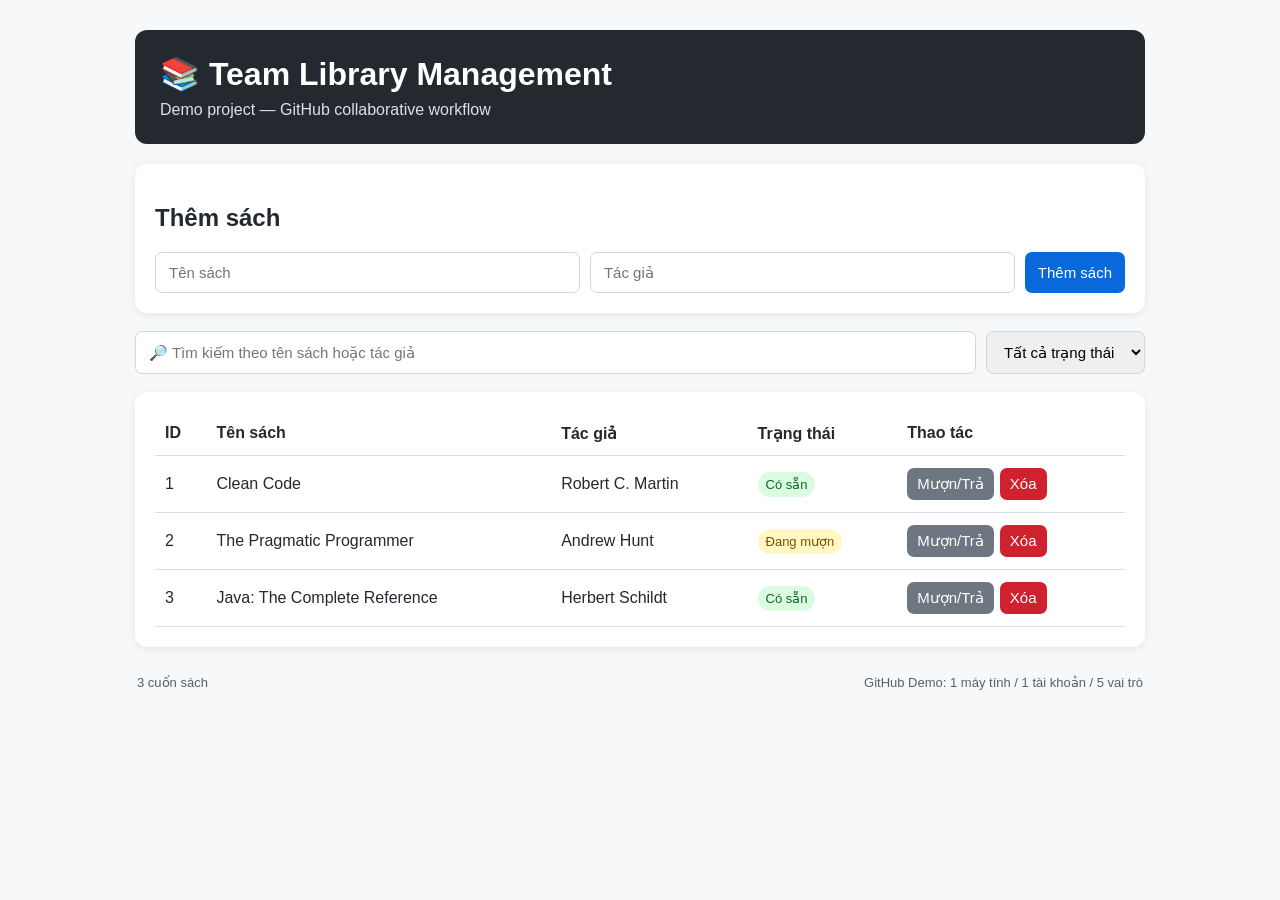
<file: index.html>
<!DOCTYPE html>
<html lang="vi">
<head>
  <meta charset="UTF-8">
  <meta name="viewport" content="width=device-width, initial-scale=1.0">
  <title>Team Library Management</title>
  <link rel="stylesheet" href="style.css">
</head>
<body>
  <div class="container">
    <header>
      <h1>📚 Team Library Management</h1>
      <p>Demo project — GitHub collaborative workflow</p>
    </header>

    <section class="form-card">
      <h2>Thêm sách</h2>
      <div class="form-grid">
        <input id="titleInput" placeholder="Tên sách">
        <input id="authorInput" placeholder="Tác giả">
        <button id="addBtn">Thêm sách</button>
      </div>
    </section>

    <section class="toolbar">
      <input id="searchInput" placeholder="🔎 Tìm kiếm theo tên sách hoặc tác giả">
      <select id="statusFilter">
        <option value="all">Tất cả trạng thái</option>
        <option value="available">Có sẵn</option>
        <option value="borrowed">Đang mượn</option>
      </select>
    </section>

    <section class="table-card">
      <table>
        <thead>
          <tr><th>ID</th><th>Tên sách</th><th>Tác giả</th><th>Trạng thái</th><th>Thao tác</th></tr>
        </thead>
        <tbody id="bookTable"></tbody>
      </table>
      <p id="emptyMessage">Chưa có sách.</p>
    </section>

    <footer>
      <span id="bookCount">0 cuốn sách</span>
      <span>GitHub Demo: 1 máy tính / 1 tài khoản / 5 vai trò</span>
    </footer>
  </div>
  <script src="database.js"></script>
  <script src="script.js"></script>
</body>
</html>
</file>
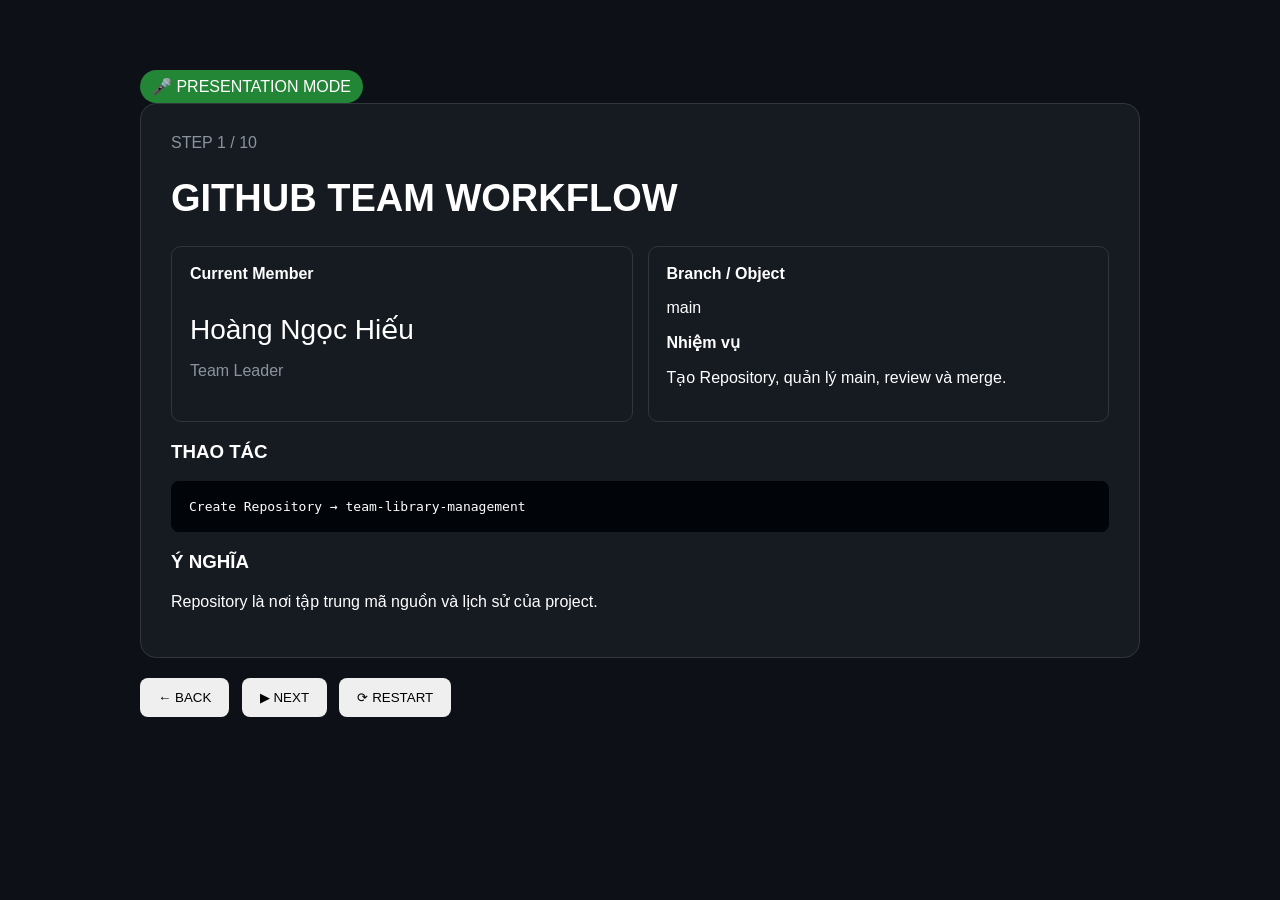
<file: presentation-mode.html>
<!DOCTYPE html>
<html lang="vi">
<head>
<meta charset="UTF-8">
<title>GitHub Team Workflow - Presentation Mode</title>
<style>
body{margin:0;background:#0d1117;color:#fff;font-family:Arial}.wrap{max-width:1000px;margin:40px auto;padding:30px}
.card{background:#161b22;border:1px solid #30363d;border-radius:16px;padding:30px;min-height:430px}
.tag{display:inline-block;background:#238636;padding:7px 12px;border-radius:20px}
h1{font-size:38px}.member{font-size:28px;margin-top:30px}.muted{color:#8b949e}
.grid{display:grid;grid-template-columns:1fr 1fr;gap:15px}.box{border:1px solid #30363d;padding:18px;border-radius:10px}
button{padding:12px 18px;margin:20px 8px 0 0;border:0;border-radius:8px;cursor:pointer}
pre{background:#010409;padding:18px;border-radius:8px;overflow:auto}
</style>
</head>
<body>
<div class="wrap">
  <span class="tag">🎤 PRESENTATION MODE</span>
  <div class="card">
    <div id="content"></div>
  </div>
  <button onclick="prev()">← BACK</button>
  <button onclick="next()">▶ NEXT</button>
  <button onclick="restart()">⟳ RESTART</button>
</div>
<script>
const steps=[
{title:"GITHUB TEAM WORKFLOW",member:"Hoàng Ngọc Hiếu",role:"Team Leader",task:"Tạo Repository, quản lý main, review và merge.",branch:"main",action:"Create Repository → team-library-management",meaning:"Repository là nơi tập trung mã nguồn và lịch sử của project."},
{title:"INITIAL PROJECT",member:"Hoàng Ngọc Hiếu",role:"Team Leader",task:"Tạo cấu trúc project và commit đầu tiên.",branch:"main",action:"Initial project",meaning:"Commit ghi lại một trạng thái thay đổi của project."},
{title:"BOOK MANAGEMENT",member:"Huỳnh Việt Quốc",role:"Backend Developer",task:"Quản lý sách.",branch:"feature/book-management",action:"Branch → Commit → Push → Pull Request",meaning:"Branch tách phần phát triển của một chức năng khỏi main."},
{title:"PULL REQUEST",member:"Huỳnh Việt Quốc",role:"Developer",task:"Đề xuất đưa thay đổi vào main.",branch:"feature/book-management → main",action:"Open PR → Review simulation → Merge",meaning:"PR là nơi đề xuất, thảo luận, review và sau đó merge thay đổi."},
{title:"USER INTERFACE",member:"Bùi Trung Trực",role:"Frontend Developer",task:"Thiết kế giao diện.",branch:"feature/ui",action:"Commit → Push → Pull Request → Merge",meaning:"Mỗi thành viên có thể phát triển một phần độc lập bằng branch."},
{title:"DATABASE",member:"Phạm Việt Hoàn",role:"Database Developer",task:"Thiết kế cấu trúc dữ liệu.",branch:"feature/database",action:"database.js → Commit → Push → Pull Request → Merge",meaning:"Cấu trúc dữ liệu được phát triển độc lập trước khi nhập vào main."},
{title:"TESTING",member:"Trần Mai Trung Hiếu",role:"Tester",task:"Kiểm thử và ghi nhận lỗi.",branch:"feature/testing",action:"Testing checklist → Commit → Push → Pull Request → Merge",meaning:"Tester kiểm tra chức năng và ghi nhận vấn đề bằng Issue."},
{title:"ISSUE",member:"Trần Mai Trung Hiếu",role:"Tester",task:"Ghi nhận lỗi tìm kiếm.",branch:"Issue #1",action:"Create Issue → bug → assign",meaning:"Issue dùng để theo dõi bug, task hoặc công việc cần xử lý."},
{title:"BUG FIX",member:"Huỳnh Việt Quốc",role:"Developer",task:"Sửa lỗi tìm kiếm.",branch:"feature/book-management",action:"Fix #1 → Commit → Close Issue",meaning:"Commit sửa lỗi có thể liên kết với Issue để theo dõi lịch sử."},
{title:"PROJECT COMPLETED",member:"5 roles on ONE computer",role:"Presentation",task:"Tổng kết quy trình GitHub.",branch:"main",action:"Repository ✓ Branch ✓ Commit ✓ PR ✓ Review simulation ✓ Merge ✓ Issue ✓ Fix",meaning:"Một quy trình GitHub có thể được trình bày trên một laptop; danh tính thành viên chỉ được mô phỏng trong Presentation Mode."}
];
let i=0;
function render(){const s=steps[i];document.getElementById("content").innerHTML=
`<div class="muted">STEP ${i+1} / ${steps.length}</div><h1>${s.title}</h1>
<div class="grid"><div class="box"><b>Current Member</b><div class="member">${s.member}</div><p class="muted">${s.role}</p></div>
<div class="box"><b>Branch / Object</b><p>${s.branch}</p><b>Nhiệm vụ</b><p>${s.task}</p></div></div>
<h3>THAO TÁC</h3><pre>${s.action}</pre><h3>Ý NGHĨA</h3><p>${s.meaning}</p>`}
function next(){if(i<steps.length-1)i++;render()}function prev(){if(i>0)i--;render()}function restart(){i=0;render()}render();
</script>
</body></html>
</file>
<file: style.css>
* { box-sizing: border-box; }
body {
  margin: 0;
  font-family: Arial, sans-serif;
  background: #f6f8fa;
  color: #24292f;
}
.container { max-width: 1050px; margin: 30px auto; padding: 0 20px; }
header {
  background: #24292f; color: white; padding: 25px;
  border-radius: 12px; margin-bottom: 20px;
}
header h1 { margin: 0 0 8px; }
header p { margin: 0; opacity: .85; }
.form-card, .table-card {
  background: white; padding: 20px; border-radius: 12px;
  box-shadow: 0 2px 8px rgba(0,0,0,.08); margin-bottom: 18px;
}
.form-grid { display: grid; grid-template-columns: 1fr 1fr auto; gap: 10px; }
input, select, button {
  padding: 11px 13px; border: 1px solid #d0d7de;
  border-radius: 7px; font-size: 15px;
}
button { cursor: pointer; background: #0969da; color: white; border: 0; }
button.delete { background: #cf222e; padding: 7px 10px; }
button.status { background: #6e7781; padding: 7px 10px; }
.toolbar { display: flex; gap: 10px; margin-bottom: 18px; }
.toolbar input { flex: 1; }
table { width: 100%; border-collapse: collapse; }
th, td { padding: 12px 10px; border-bottom: 1px solid #d8dee4; text-align: left; }
.badge { padding: 5px 8px; border-radius: 20px; font-size: 13px; }
.available { background: #dafbe1; color: #116329; }
.borrowed { background: #fff8c5; color: #7d4e00; }
.actions { display: flex; gap: 6px; }
#emptyMessage { text-align: center; color: #57606a; }
footer {
  display: flex; justify-content: space-between; padding: 10px 2px;
  color: #57606a; font-size: 13px;
}
@media (max-width: 700px) {
  .form-grid { grid-template-columns: 1fr; }
  .toolbar, footer { flex-direction: column; }
}
</file>
